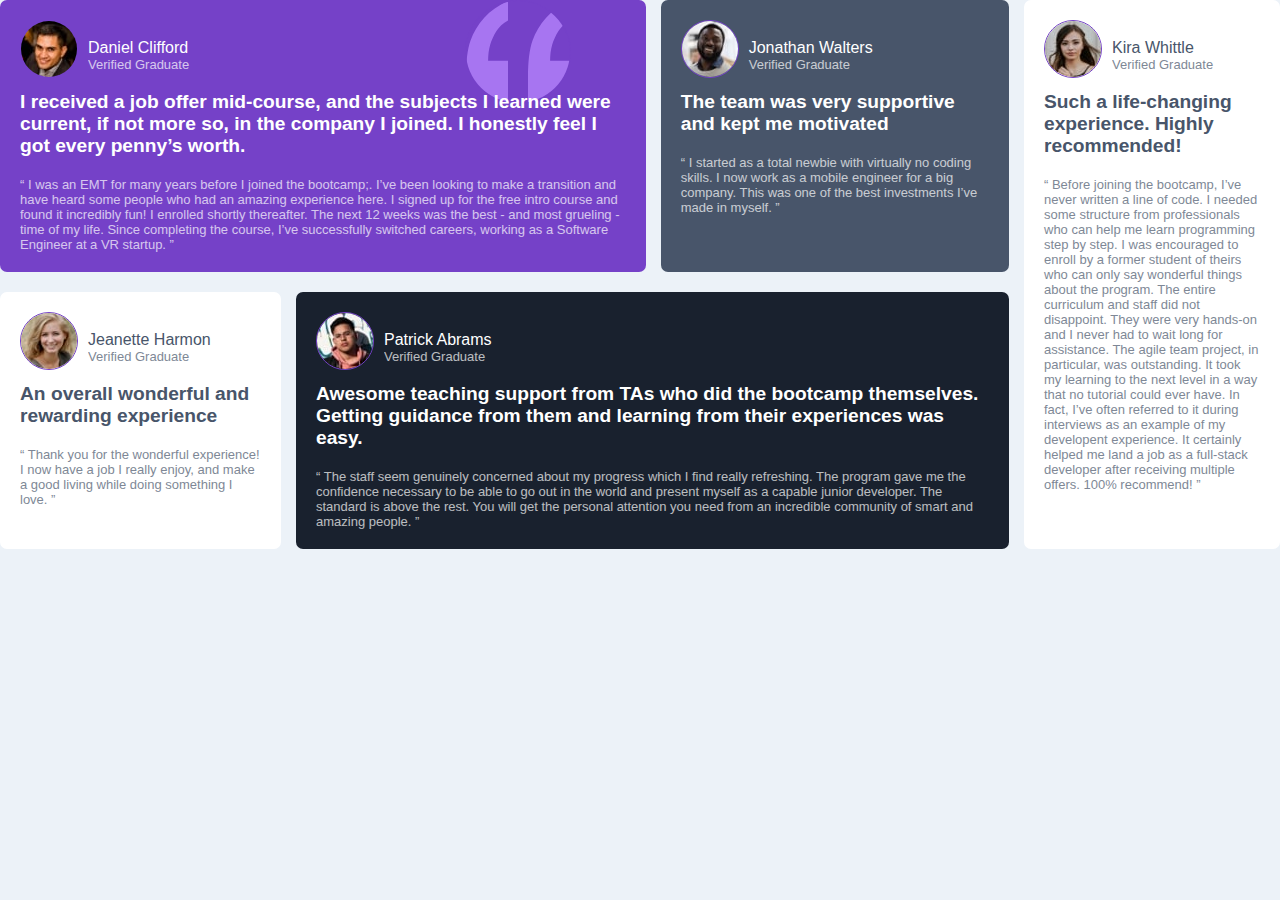
<file: testimonials-grid-section-main/index.html>
<!DOCTYPE html>
<html lang="en">
  <head>
    <meta charset="UTF-8">
    <meta name="viewport" content="width=device-width, initial-scale=1.0"> <!-- displays site properly based on user's device -->

    <link rel="icon" type="image/png" sizes="32x32" href="./images/favicon-32x32.png">
    
    <title>Frontend Mentor | [testimonials-grid-section-main]</title>
    <link rel="stylesheet" href="style.css">
  </head>
  <body>
    <main id="grid-main">
      <section id="main-left">
        <div id="top">
          <div id="top-left" class="grid-item">
            <img src="./images/bg-pattern-quotation.svg" alt="quote" id="quote">
            <div class="name-img">
              <div>
                <img src="./images/image-daniel.jpg" alt="Daniel profile">
              </div>
    
              <div class="head-text">
                <p class="name">Daniel Clifford</p>
                <p class="grade">Verified Graduate</p>
              </div>
            </div>
            <h4> 
              I received a job offer mid-course, and the subjects I learned were 
              current, if not more so, in the company I joined. I honestly feel 
              I got every penny’s worth.
            </h4>
  
            <p> 
              “ I was an EMT for many years before I joined the bootcamp;. I’ve been
               looking to make a transition and have heard some people who had an 
               amazing experience here. I signed up for the free intro course and 
               found it incredibly fun! I enrolled shortly thereafter. The next 12 
               weeks was the best - and most grueling - time of my life. Since completing 
               the course, I’ve successfully switched careers, working as a Software 
               Engineer at a VR startup. ”
            </p>
          </div>
  
          <div id="top-right" class="grid-item">
            <div class="name-img">
              <div>
                <img src="./images/image-jonathan.jpg" alt="Jonathan profile">
              </div>
    
              <div class="head-text">
                <p class="name">Jonathan Walters</p>
                <p class="grade">Verified Graduate</p>
              </div>
            </div>
            <h4>
              The team was very supportive and kept me motivated
            </h4>
            <p>
              “ I started as a total newbie with virtually no coding skills. I now work 
              as a mobile engineer for a big company. This was one of the best investments 
              I’ve made in myself. ”
            </p>
          </div>
        </div>
  
        <div id="bottom">
          <div id="bottom-left" class="grid-item">
            <div class="name-img">
              <div>
                <img src="./images/image-jeanette.jpg" alt="Jeanette profile">
              </div>
              <div class="head-text">
                <p class="name">Jeanette Harmon</p>
                <p class="grade">Verified Graduate</p>
              </div>
            </div>
            <h4>
              An overall wonderful and rewarding experience
            </h4>
            <p>
              “ Thank you for the wonderful experience! I now have a job I really enjoy, 
              and make a good living while doing something I love. ”
            </p>
          </div>
          <div id="bottom-right" class="grid-item">
            <div class="name-img">
              <div>
                <img src="./images/image-patrick.jpg" alt="Patrick profile">
              </div>
              <div class="head-text">
                <p class="name">Patrick Abrams</p>
                <p class="grade">Verified Graduate</p>
              </div>
            </div> 
            <h4>
              Awesome teaching support from TAs who did the bootcamp themselves. Getting guidance 
              from them and learning from their experiences was easy.
            </h4>
            <p>
              “ The staff seem genuinely concerned about my progress which I find really refreshing. 
              The program gave me the confidence necessary to be able to go out in the world and 
              present myself as a capable junior developer. The standard is above the rest. You will 
              get the personal attention you need from an incredible community of smart and amazing 
              people. ”
            </p>
          </div>
        </div>
      </section>
      <section id="main-right" class="grid-item">
        <div class="name-img">
          <div>
            <img src="./images/image-kira.jpg" alt="Kira profile">
          </div>
          <div class="head-text">
            <p class="name">Kira Whittle</p>
            <p class="grade">Verified Graduate</p>
          </div>
        </div>
        <h4>
          Such a life-changing experience. Highly recommended!
        </h4>
        <p>
          “ Before joining the bootcamp, I’ve never written a line of code. I needed some structure from 
          professionals who can help me learn programming step by step. I was encouraged to enroll by a 
          former student of theirs who can only say wonderful things about the program. The entire curriculum 
          and staff did not disappoint. They were very hands-on and I never had to wait long for assistance. 
          The agile team project, in particular, was outstanding. It took my learning to the next level in a 
          way that no tutorial could ever have. In fact, I’ve often referred to it during interviews as an 
          example of my developent experience. It certainly helped me land a job as a full-stack developer 
          after receiving multiple offers. 100% recommend! ”
        </p>
      </section>
    </main>
  </body>
</html>
</file>
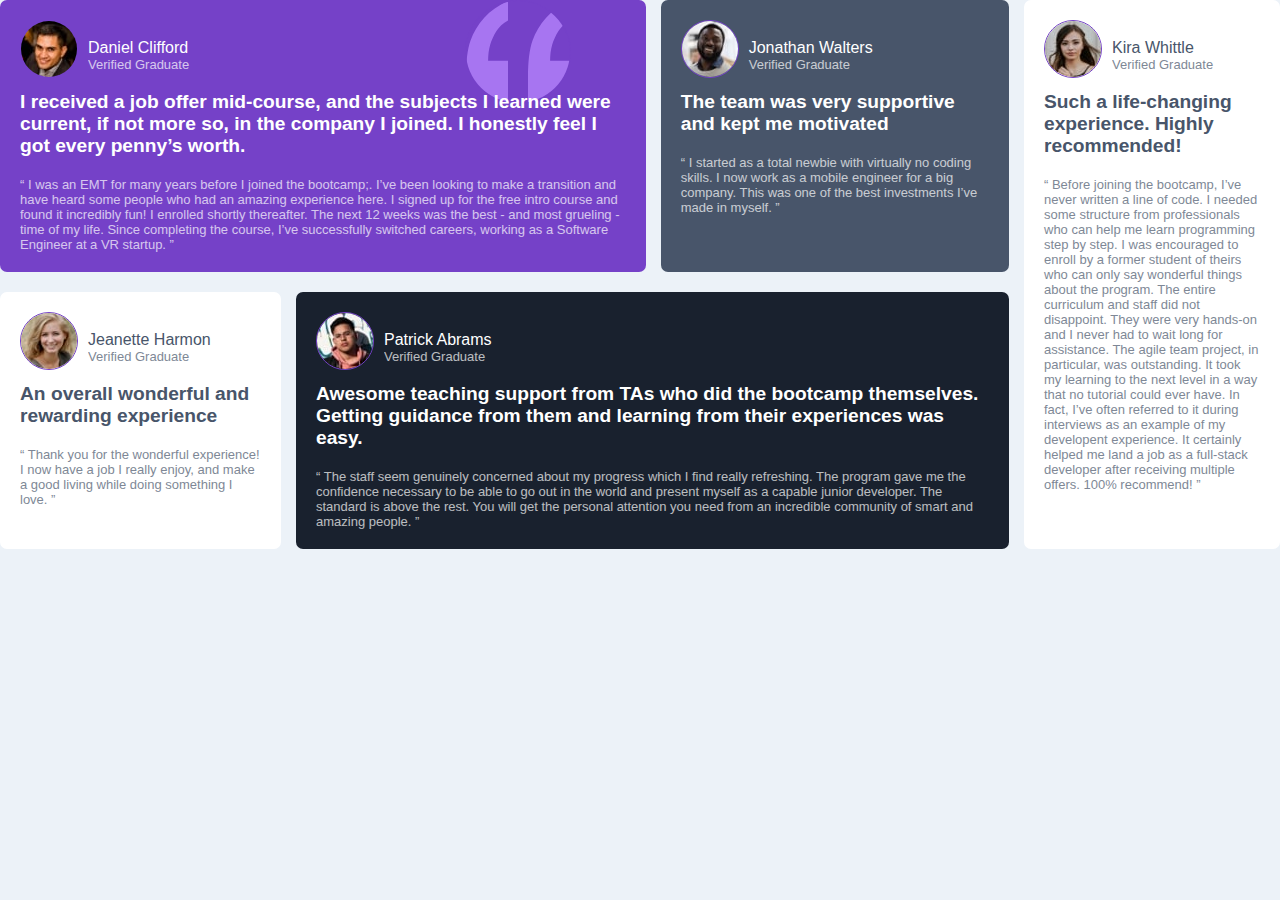
<file: testimonials-grid-section-main (1)/testimonials-grid-section-main/index.html>
<!DOCTYPE html>
<html lang="en">
  <head>
    <meta charset="UTF-8">
    <meta name="viewport" content="width=device-width, initial-scale=1.0"> <!-- displays site properly based on user's device -->

    <link rel="icon" type="image/png" sizes="32x32" href="./images/favicon-32x32.png">
    
    <title>Frontend Mentor | [testimonials-grid-section-main]</title>
    <link rel="stylesheet" href="style.css">
  </head>
  <body>
    <main id="grid-main">
      <section id="main-left">
        <div id="top">
          <div id="top-left" class="grid-item">
            <img src="./images/bg-pattern-quotation.svg" alt="quote" id="quote">
            <div class="name-img">
              <div>
                <img src="./images/image-daniel.jpg" alt="Daniel profile">
              </div>
    
              <div class="head-text">
                <p class="name">Daniel Clifford</p>
                <p class="grade">Verified Graduate</p>
              </div>
            </div>
            <h4> 
              I received a job offer mid-course, and the subjects I learned were 
              current, if not more so, in the company I joined. I honestly feel 
              I got every penny’s worth.
            </h4>
  
            <p> 
              “ I was an EMT for many years before I joined the bootcamp;. I’ve been
               looking to make a transition and have heard some people who had an 
               amazing experience here. I signed up for the free intro course and 
               found it incredibly fun! I enrolled shortly thereafter. The next 12 
               weeks was the best - and most grueling - time of my life. Since completing 
               the course, I’ve successfully switched careers, working as a Software 
               Engineer at a VR startup. ”
            </p>
          </div>
  
          <div id="top-right" class="grid-item">
            <div class="name-img">
              <div>
                <img src="./images/image-jonathan.jpg" alt="Jonathan profile">
              </div>
    
              <div class="head-text">
                <p class="name">Jonathan Walters</p>
                <p class="grade">Verified Graduate</p>
              </div>
            </div>
            <h4>
              The team was very supportive and kept me motivated
            </h4>
            <p>
              “ I started as a total newbie with virtually no coding skills. I now work 
              as a mobile engineer for a big company. This was one of the best investments 
              I’ve made in myself. ”
            </p>
          </div>
        </div>
  
        <div id="bottom">
          <div id="bottom-left" class="grid-item">
            <div class="name-img">
              <div>
                <img src="./images/image-jeanette.jpg" alt="Jeanette profile">
              </div>
              <div class="head-text">
                <p class="name">Jeanette Harmon</p>
                <p class="grade">Verified Graduate</p>
              </div>
            </div>
            <h4>
              An overall wonderful and rewarding experience
            </h4>
            <p>
              “ Thank you for the wonderful experience! I now have a job I really enjoy, 
              and make a good living while doing something I love. ”
            </p>
          </div>
          <div id="bottom-right" class="grid-item">
            <div class="name-img">
              <div>
                <img src="./images/image-patrick.jpg" alt="Patrick profile">
              </div>
              <div class="head-text">
                <p class="name">Patrick Abrams</p>
                <p class="grade">Verified Graduate</p>
              </div>
            </div> 
            <h4>
              Awesome teaching support from TAs who did the bootcamp themselves. Getting guidance 
              from them and learning from their experiences was easy.
            </h4>
            <p>
              “ The staff seem genuinely concerned about my progress which I find really refreshing. 
              The program gave me the confidence necessary to be able to go out in the world and 
              present myself as a capable junior developer. The standard is above the rest. You will 
              get the personal attention you need from an incredible community of smart and amazing 
              people. ”
            </p>
          </div>
        </div>
      </section>
      <section id="main-right" class="grid-item">
        <div class="name-img">
          <div>
            <img src="./images/image-kira.jpg" alt="Kira profile">
          </div>
          <div class="head-text">
            <p class="name">Kira Whittle</p>
            <p class="grade">Verified Graduate</p>
          </div>
        </div>
        <h4>
          Such a life-changing experience. Highly recommended!
        </h4>
        <p>
          “ Before joining the bootcamp, I’ve never written a line of code. I needed some structure from 
          professionals who can help me learn programming step by step. I was encouraged to enroll by a 
          former student of theirs who can only say wonderful things about the program. The entire curriculum 
          and staff did not disappoint. They were very hands-on and I never had to wait long for assistance. 
          The agile team project, in particular, was outstanding. It took my learning to the next level in a 
          way that no tutorial could ever have. In fact, I’ve often referred to it during interviews as an 
          example of my developent experience. It certainly helped me land a job as a full-stack developer 
          after receiving multiple offers. 100% recommend! ”
        </p>
      </section>
    </main>
  </body>
</html>
</file>
<file: testimonials-grid-section-main/style.css>
/*body {
    max-width: 900px;
}

main {
    display: flex;
    flex-direction: row;
    margin: 10px;
}
.main-right {
    max-width: 24%;
    margin: 10px;
    background-color: hsl(0, 0%, 100%);
}

.top {
    display: flex;
    flex-direction: row;
    margin: 10px;
}
.top-left {
    background-color: hsl(263, 55%, 52%);
    max-width: 65%;
    padding: 10px;
    margin: 10px;
}

.bottom {
    display: flex;
    flex-direction: row;
    margin: 10px;
}
.name-img {
    display: flex;
}*/

* {
    box-sizing: border-box;
    margin: 0;
    padding: 0;
}

body {
    background-color: #ecf2f8;
    font-family: 'Barlow Semi Condensed', sans-serif;
}

#main-grid {
    padding: 5% 3%;
}
#top-left {
    background-color: #7541c8;
    color: #ffffff;
    position: relative;
    z-index: 1;
}

#top-right {
    background-color: #48556a;
    color: #ffffff;
}

#bottom-left, #main-right {
    background-color: #ffffff;
    color: #48556a;
}

#bottom-right {
    background-color: #19212e;
    color: #ffffff;
}

.grid-item {
    margin-bottom: 20px;
    padding: 20px;
    border-radius: 7px;
    box-sizing: 1px 1px 2px 1px rgba(0,0,0,0.2);
    font-size: 13px;
}

.grid-item p {
    opacity: 70%;
}

.name-img {
    display: flex;
    align-items: center;
    z-index: 3;
    position: relative;
}
.head-text .name {
    opacity: 100%;
    font-size: 1rem;
}
img {
    border-radius: 50%;
    margin-right: 10px;
    margin-bottom: 10px;
    border: 1px solid #7541c8;
}
.grid-item h4 {
    margin-bottom: 20px;
    font-size: 1.2rem;
    font-weight: 600;
}
#quote {
    position: absolute;
    right: 10%;
    top: 0;
    z-index: -1;
}

@media (min-width: 576px) {
    #grid-main,
    #main-left,
    #top,
    #bottom {
        display: flex;
    }
    #top, #bottom {
        flex-basis: 50%;
    }
    #top-left, #buttom-right {
        flex-basis: 65%;
    }
    #top-right, #buttom-left {
        flex-basis: 35%;
    }
    #grid-main {
        max-width: 1440px;
        margin: 0 auto;
        justify-content: space-between;        
    }
    #main-right {
        flex-basis: 20%
    }
    #main-left {
        flex-direction: column;
        flex-basis: 80%;
    }
    #main-left .grid-item {
        margin-right: 15px;
    }
}
</file>
<file: testimonials-grid-section-main (1)/testimonials-grid-section-main/style.css>
* {
    box-sizing: border-box;
    margin: 0;
    padding: 0;
}

body {
    background-color: #ecf2f8;
    font-family: 'Barlow Semi Condensed', sans-serif;
}

#main-grid {
    padding: 5% 3%;
}
#top-left {
    background-color: #7541c8;
    color: #ffffff;
    position: relative;
;    z-index: 1;
}

#top-right {
    background-color: #48556a;
    color: #ffffff;
}

#bottom-left, #main-right {
    background-color: #ffffff;
    color: #48556a;
}

#bottom-right {
    background-color: #19212e;
    color: #ffffff;
}

.grid-item {
    margin-bottom: 20px;
    padding: 20px;
    border-radius: 7px;
    box-sizing: 1px 1px 2px 1px rgba(0,0,0,0.2);
    font-size: 13px;
}

.grid-item p {
    opacity: 70%;
}

.name-img {
    display: flex;
    align-items: center;
    z-index: 3;
    position: relative;
}

.head-text .name {
    opacity: 100%;
   ; font-size: 1rem;
}

img {
    border-radius: 50%;
    margin-right: 10px;
    margin-bottom: 10px;
    border: 1px solid #7541c8;
}
.grid-item h4 {
    margin-bottom: 20px;
    font-size: 1.2rem;
    font-weight: 600;
}
#quote {
    position: absolute;
    right: 10%;
    top: 0;
    z-index: -1;
}

@media (min-width: 576px) {
    #grid-main,
    #main-left,
    #top,
    #bottom {
        display: flex;
    }
    #top, #bottom {
        flex-basis: 50%;
    }
    #top-left, #buttom-right {
        flex-basis: 65%;
    }
    #top-right, #buttom-left {
        flex-basis: 35%;
    }
    #grid-main {
        max-width: 1440px;
        margin: 0 auto;
        justify-content: space-between;        
    }
    #main-right {
        flex-basis: 20%
    }
    #main-left {
        flex-direction: column;
        flex-basis: 80%;
    }
    #main-left .grid-item {
        margin-right: 15px;
    }
}
</file>
